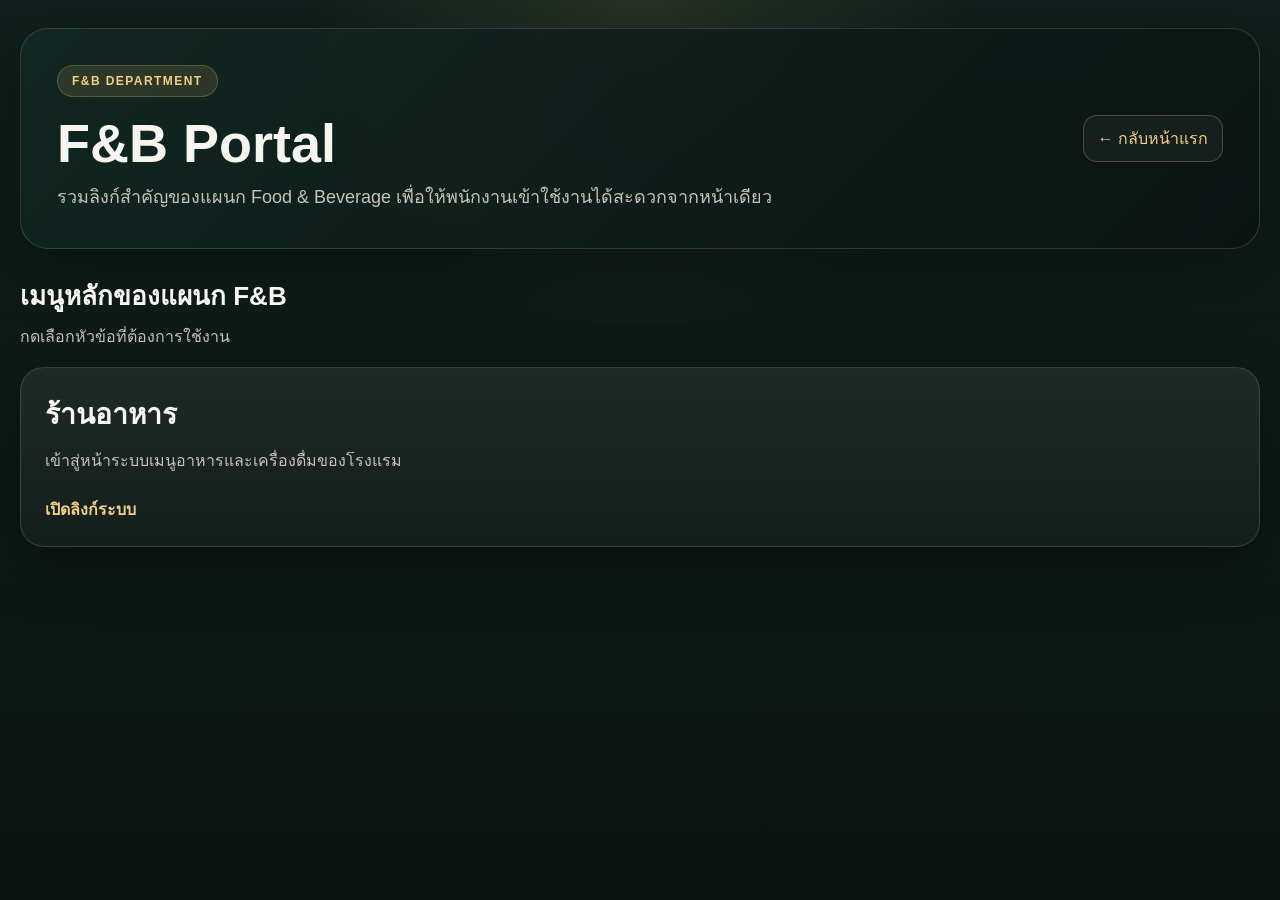
<file: fb/index.html>
<!doctype html>
<html lang="th">
<head>
  <meta charset="utf-8" />
  <meta name="viewport" content="width=device-width, initial-scale=1" />
  <title>F&B Portal | LAYA Resort Hotel</title>
  <meta name="description" content="F&B department portal" />
  <link rel="stylesheet" href="../styles.css" />
  <style>
    .portal-header { display:flex; gap:16px; align-items:center; justify-content:space-between; flex-wrap:wrap; }
    .back-link {
      display:inline-flex; align-items:center; gap:8px; text-decoration:none; color:#f1cf87;
      padding:10px 14px; border-radius:14px; border:1px solid rgba(241,207,135,.25); background:rgba(255,255,255,.04);
    }
    .menu-grid { display:grid; grid-template-columns:repeat(auto-fit,minmax(260px,1fr)); gap:18px; }
    .menu-card {
      text-decoration:none; color:inherit; padding:24px; border-radius:24px; min-height:180px;
      border:1px solid rgba(255,255,255,.14); background:linear-gradient(180deg, rgba(255,255,255,.07), rgba(255,255,255,.03));
      box-shadow:0 20px 60px rgba(0,0,0,.3); display:flex; flex-direction:column; gap:12px;
      transition:transform .18s ease, border-color .18s ease;
    }
    .menu-card:hover { transform:translateY(-4px); border-color:rgba(241,207,135,.45); }
    .menu-card h3 { margin:0; font-size:28px; }
    .menu-card p { margin:0; color:#c7c2b5; line-height:1.6; }
    .menu-link { margin-top:auto; color:#f1cf87; font-weight:700; }
  </style>
</head>
<body>
  <div class="site-shell">
    <header class="hero">
      <div class="portal-header">
        <div>
          <div class="hero-badge">F&amp;B DEPARTMENT</div>
          <h1>F&amp;B Portal</h1>
          <p class="hero-text">รวมลิงก์สำคัญของแผนก Food &amp; Beverage เพื่อให้พนักงานเข้าใช้งานได้สะดวกจากหน้าเดียว</p>
        </div>
        <a class="back-link" href="../index.html">← กลับหน้าแรก</a>
      </div>
    </header>

    <main>
      <section class="section-block">
        <div class="section-head">
          <h2>เมนูหลักของแผนก F&amp;B</h2>
          <p>กดเลือกหัวข้อที่ต้องการใช้งาน</p>
        </div>

        <div class="menu-grid">
          <a class="menu-card" href="https://laya-resort-hotel.github.io/MENU/" target="_blank" rel="noopener noreferrer">
            <h3>ร้านอาหาร</h3>
            <p>เข้าสู่หน้าระบบเมนูอาหารและเครื่องดื่มของโรงแรม</p>
            <span class="menu-link">เปิดลิงก์ระบบ</span>
          </a>
        </div>
      </section>
    </main>
  </div>
</body>
</html>
</file>
<file: styles.css>
:root {
  --bg: #0e1a17;
  --panel: rgba(255,255,255,0.08);
  --panel-strong: rgba(255,255,255,0.12);
  --border: rgba(255,255,255,0.14);
  --text: #f7f5ef;
  --muted: #c7c2b5;
  --gold: #d7b36a;
  --gold-strong: #f1cf87;
  --green: #18322c;
  --shadow: 0 20px 60px rgba(0,0,0,0.35);
}

* { box-sizing: border-box; }
html, body { margin: 0; padding: 0; }
body {
  font-family: "Segoe UI", Tahoma, sans-serif;
  color: var(--text);
  background:
    radial-gradient(circle at top, rgba(215,179,106,0.12), transparent 30%),
    linear-gradient(180deg, #10201c 0%, #0b1311 100%);
  min-height: 100vh;
}

.site-shell {
  max-width: 1280px;
  margin: 0 auto;
  padding: 28px 20px 48px;
}

.hero {
  padding: 36px;
  border-radius: 28px;
  background: linear-gradient(135deg, rgba(18,40,34,0.95), rgba(11,19,17,0.92));
  border: 1px solid var(--border);
  box-shadow: var(--shadow);
}

.hero-badge {
  display: inline-flex;
  padding: 8px 14px;
  border-radius: 999px;
  background: rgba(215,179,106,0.14);
  border: 1px solid rgba(241,207,135,0.22);
  color: var(--gold-strong);
  font-size: 12px;
  font-weight: 700;
  letter-spacing: 0.12em;
  text-transform: uppercase;
}

.hero h1 {
  margin: 18px 0 10px;
  font-size: clamp(32px, 5vw, 54px);
  line-height: 1.05;
}

.hero-text {
  max-width: 820px;
  margin: 0;
  color: var(--muted);
  font-size: 18px;
  line-height: 1.7;
}

.section-block { margin-top: 26px; }
.section-head { margin-bottom: 18px; }
.section-head h2 {
  margin: 0 0 8px;
  font-size: 26px;
}
.section-head p {
  margin: 0;
  color: var(--muted);
}

.department-grid {
  display: grid;
  grid-template-columns: repeat(auto-fit, minmax(240px, 1fr));
  gap: 18px;
}

.department-card {
  position: relative;
  min-height: 215px;
  padding: 22px;
  border-radius: 24px;
  border: 1px solid var(--border);
  background: linear-gradient(180deg, rgba(255,255,255,0.06), rgba(255,255,255,0.03));
  box-shadow: var(--shadow);
  text-decoration: none;
  color: inherit;
  display: flex;
  flex-direction: column;
  gap: 12px;
  transition: transform .18s ease, border-color .18s ease, background .18s ease;
}

.department-card.active:hover {
  transform: translateY(-4px);
  border-color: rgba(241,207,135,0.45);
  background: linear-gradient(180deg, rgba(215,179,106,0.12), rgba(255,255,255,0.05));
}

.department-card.disabled {
  opacity: 0.78;
}

.department-tag {
  display: inline-flex;
  align-self: flex-start;
  padding: 6px 10px;
  border-radius: 999px;
  background: rgba(86, 203, 138, 0.16);
  border: 1px solid rgba(86,203,138,0.24);
  color: #a7f0c2;
  font-size: 11px;
  font-weight: 700;
  letter-spacing: .12em;
}

.department-tag.soon {
  background: rgba(215,179,106,0.12);
  border-color: rgba(241,207,135,0.2);
  color: var(--gold-strong);
}

.department-card h3 {
  margin: 0;
  font-size: 26px;
}

.department-card p {
  margin: 0;
  color: var(--muted);
  line-height: 1.6;
}

.department-link {
  margin-top: auto;
  color: var(--gold-strong);
  font-weight: 700;
}

@media (max-width: 700px) {
  .site-shell { padding: 18px 14px 36px; }
  .hero { padding: 24px 18px; border-radius: 22px; }
  .department-grid { grid-template-columns: 1fr; }
}
</file>
